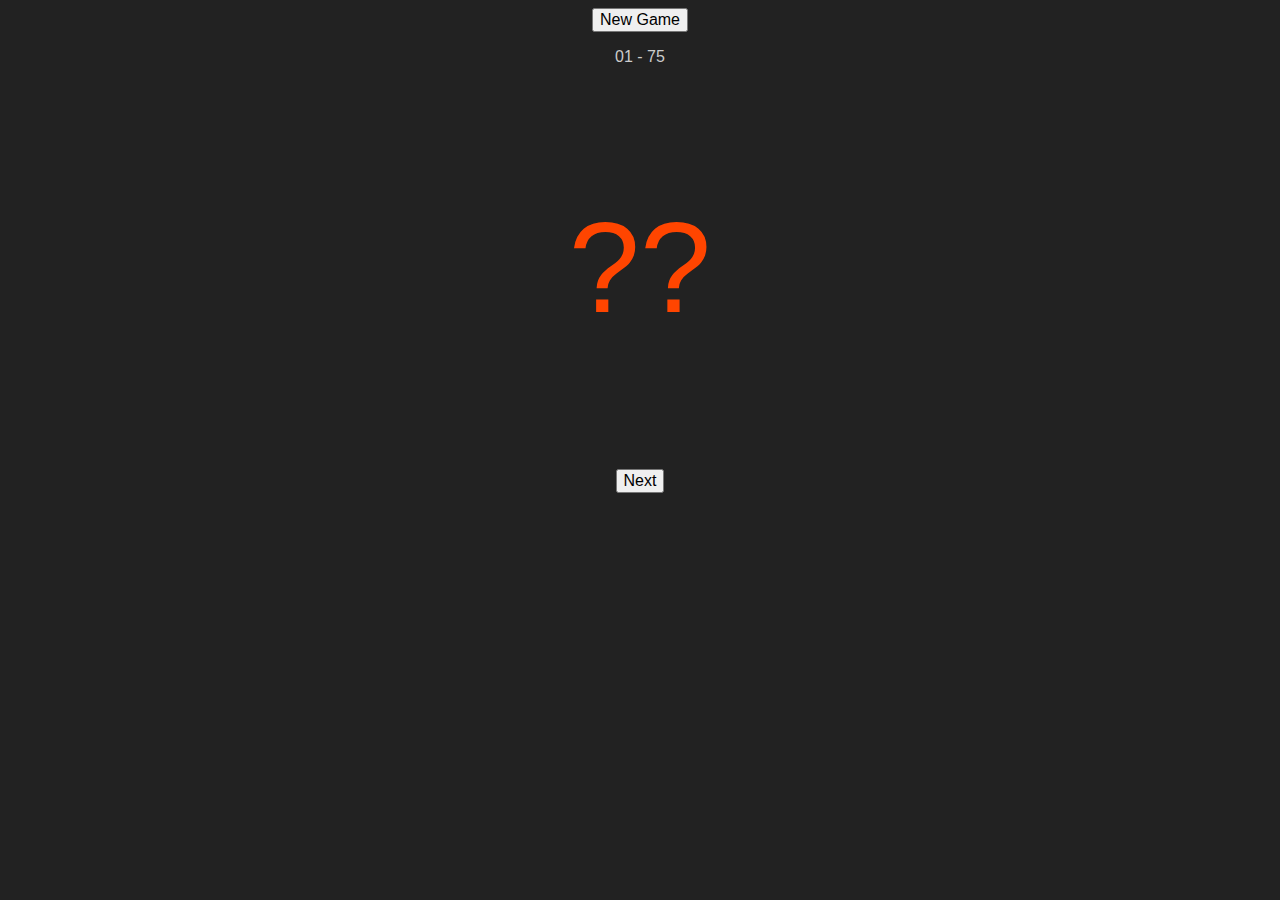
<file: bingo/index.html>
<!DOCTYPE html>
<html lang="en">
  <head>
    <meta charset="utf-8" />
    <meta name="viewport" content="width=device-width, initial-scale=1.0" />
    <title>Bingo!</title>

    <link rel="stylesheet" type="text/css" href="./style.css" />
    <script src="pwa.js" type="application/javascript"></script>
  </head>

  <body>
    <button onclick="openDialogNewGame()">New Game</button>
    <dialog id="dialog-modal-new-game">
      <p>New Game</p>

      <label for="input-new-game-min">Min</label>
      <input type="text" inputmode="numeric" pattern="-?\d*" id="input-new-game-min" value="1" />
      <br /><br />

      <label for="input-new-game-max">Max</label>
      <input type="text" inputmode="numeric" pattern="-?\d*" id="input-new-game-max" value="75" />
      <br /><br />

      <button onclick="closeDialogNewGame()">Cancel</button>
      <button onclick="startNewGame()">Start</button>
    </dialog>

    <p id="game-settings"></p>
    <p id="current-number"></p>
    <button id="btn-next-number" onclick="nextNumber()">Next</button>
    <div id="history-numbers"></div>

    <script src="./main.js" type="text/javascript" defer></script>
  </body>
</html>
</file>
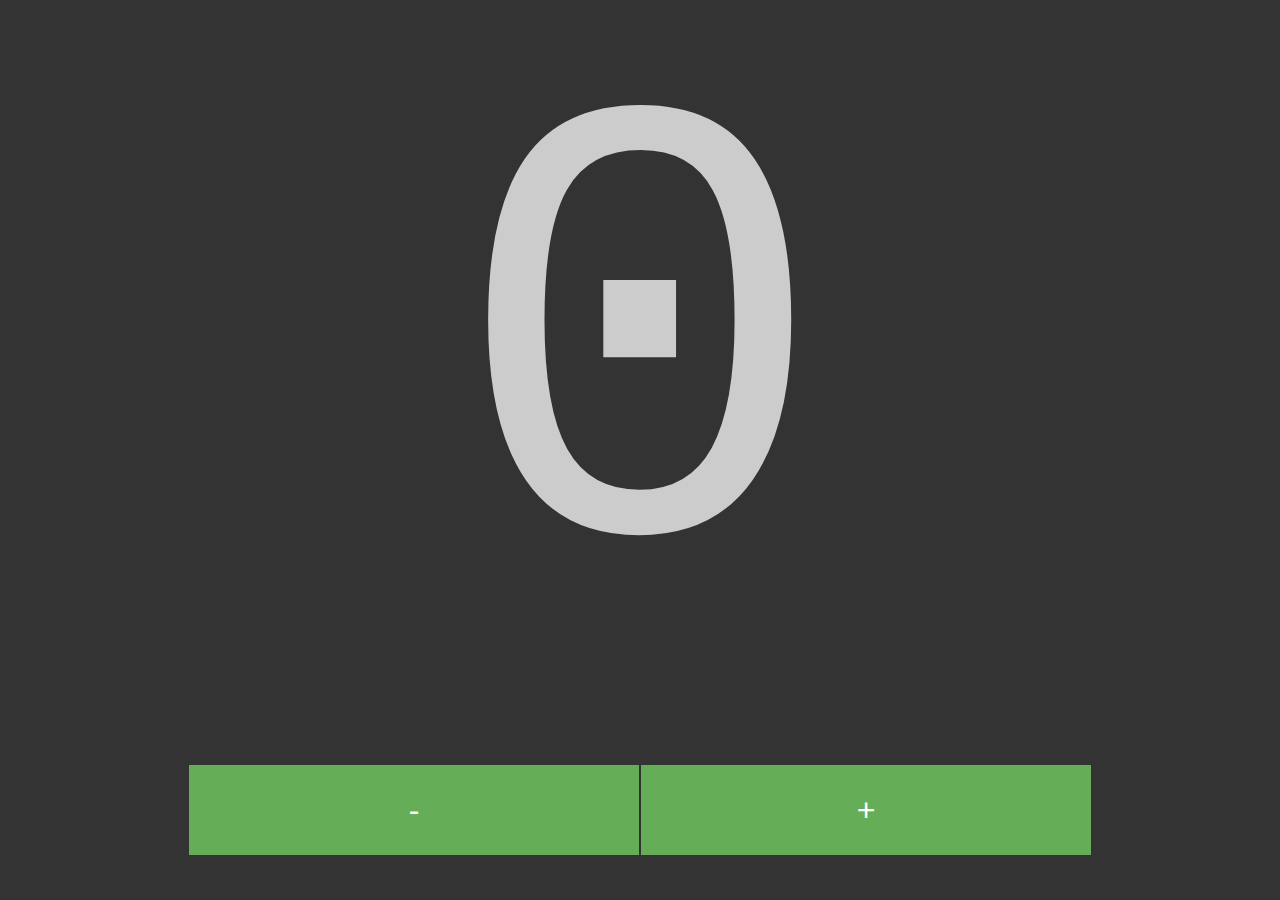
<file: counter/index.html>
<!DOCTYPE html>
<html lang="en">
	<head>
		<meta charset="utf-8" />
		<meta name="viewport" content="width=device-width, initial-scale=1.0">
		<title>Counter</title>
		<style>
			button {
				background-color: #66ad57;
				border: none;
				color: #fff;
				width: 48%;
				max-width: 50vh;
				height: 10vh;
				text-align: center;
				margin: 5vh 1px;
				font-size: 2em;
			}
			button:hover {
				background-color: #76bd67;
			}
			button::-moz-focus-inner {
				padding: 0;
				border: 0;
			}
			#btn-div {
				position: absolute;
				bottom: 0;
				width: 100%;
			}
		</style>
	</head>

	<body style='background: #333; color: #ccc; height: 100%; margin: 0; text-align:center; vertical-align: center; font-family: "Courier New", Courier, monospace;'>
		<p id="counter" style="margin: 0; display: inline-block;" contenteditable="true">0</p>
		<div id="btn-div"><button onclick="add(-1)">-</button><button onclick="add(1)">+</button></div>
		
		<script>
		function add (n) {
			p = Math.max(0, p+n);
			updateUI();
			saveCurrentValue();
		};
		
		let fontsize = 50;
		function updateUI () {
			let el = document.getElementById("counter");
			let btndiv = document.getElementById("btn-div");
			el.innerHTML = p;
			el.style.marginTop = 0;
			while (el.clientWidth < window.innerWidth &&
					document.body.clientHeight < window.innerHeight) {
				el.style.fontSize = ++fontsize + "px";
			}
			while (el.clientWidth >= window.innerWidth ||
					document.body.clientHeight >= window.innerHeight ||
					el.clientHeight + btndiv.clientHeight >= window.innerHeight) {
				el.style.fontSize = --fontsize + "px";
			}
			el.style.marginTop = (window.innerHeight - btndiv.clientHeight - el.clientHeight)/2 + "px";
		};
		function saveCurrentValue () {
			localStorage.setItem("v", p);
		};
		
		let p = 0;
		
		try {
			p = parseInt(localStorage.getItem("v")) || 0;
		} catch {
			p = 0;
		}
		updateUI();
		saveCurrentValue();
		
		let counter = document.getElementById("counter");
		counter.addEventListener("input", function () {
			if (!isNaN(counter.textContent)) {
				p = parseInt(counter.textContent) || 0;
				//updateUI();
				saveCurrentValue();
			}
		})
		document.addEventListener('keydown', function(event) {
			if (event.key === "+" ||
				event.key === "ArrowUp" ||
				(event.key === "ArrowRight" && counter !== document.activeElement) ||
				event.key === " ") {
					add(1);
			} else if (event.key === "-" ||
				event.key === "ArrowDown" ||
				(event.key === "ArrowLeft" && counter !== document.activeElement)) {
					add(-1);
			} else {
				console.log(event);
			}
		});
		</script>
	</body>
</html>
</file>
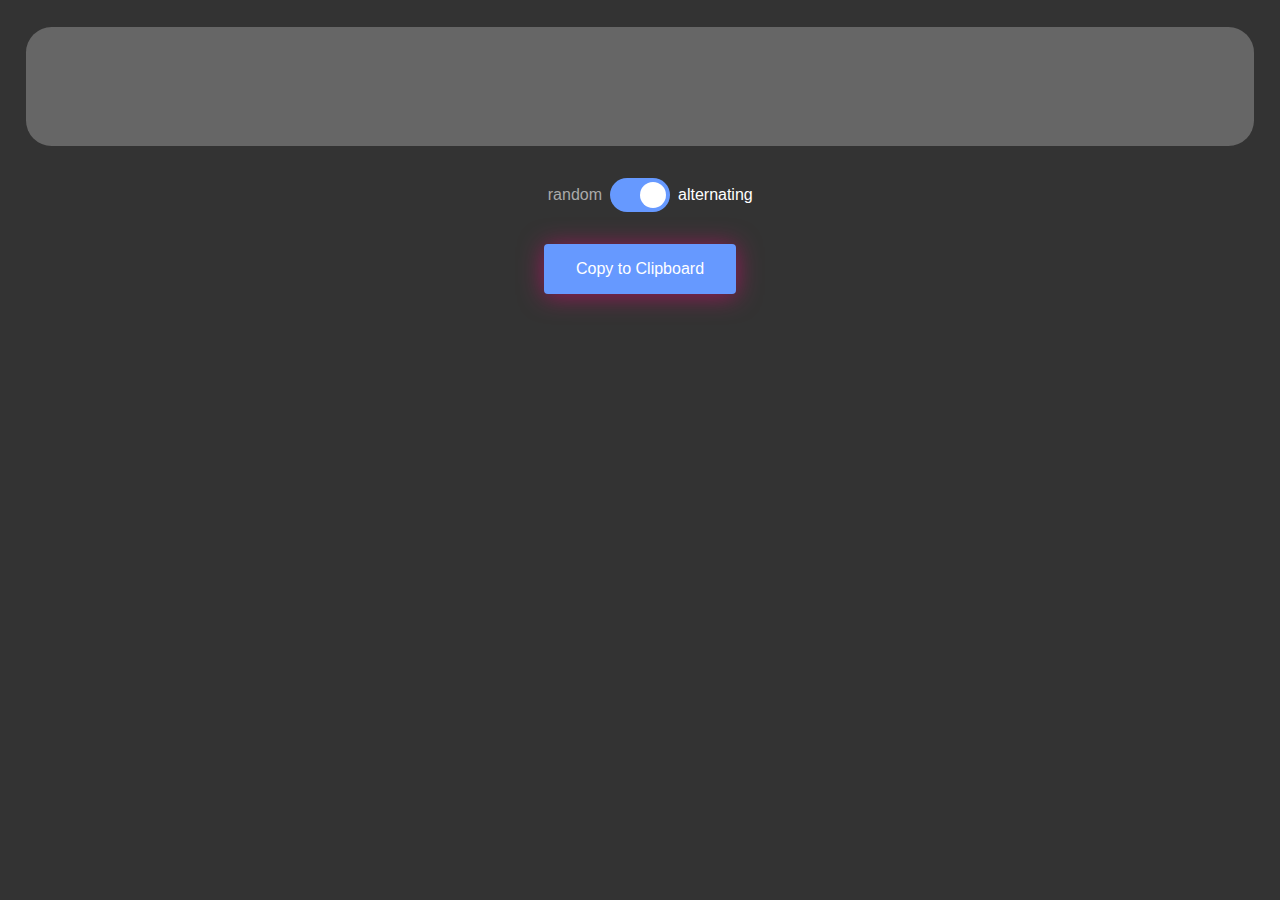
<file: mocking/index.html>
<!DOCTYPE html>
<html lang="en">
	<head>
		<meta charset="utf-8" />
		<meta name="viewport" content="width=device-width, initial-scale=1.0">

		<link rel="stylesheet" href="./style.css">
		<script src="main.js" type="text/javascript" defer></script>
	</head>
	
	<body>
		<textarea id="output-copy"></textarea>
		<div id="container">
			<textarea id="input"></textarea>
			<div class="switch-container">
				<span class="option-label">random</span>
				<label class="switch">
					<input id="switch" type="checkbox" checked>
					<span class="slider round"></span>
				</label>
				<span class="option-label selected">alternating</span>
			</div>
			<button type="button" class="bubbly-button">Copy to Clipboard</button>
			<p id="output"></p>
		</div>
	</body>
</html>
</file>
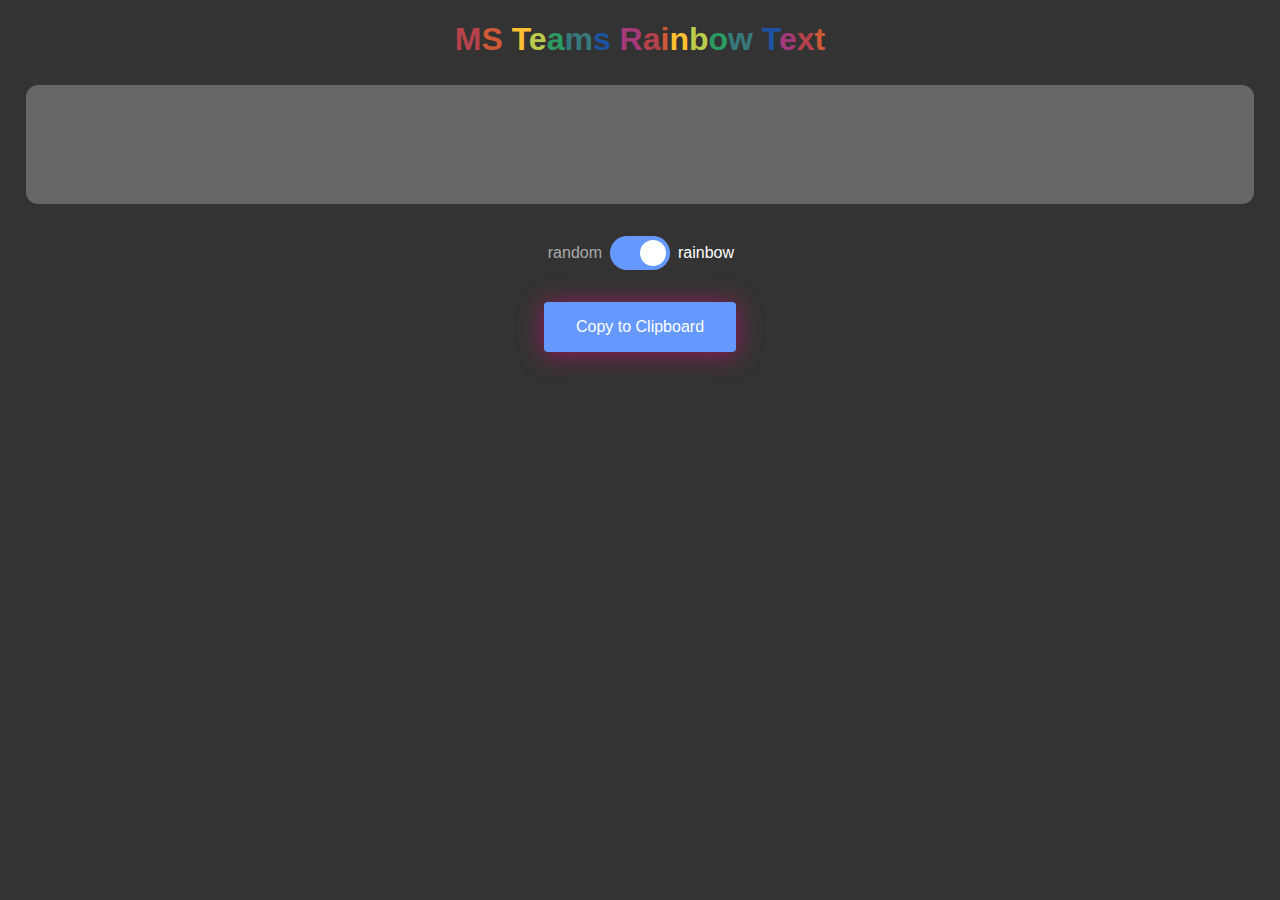
<file: ms-teams-rainbow-text/index.html>
<!DOCTYPE html>
<html lang="en">
  <head>
    <meta charset="utf-8" />
    <meta name="viewport" content="width=device-width, initial-scale=1.0" />
    <title>MS Teams Rainbow Text</title>

    <link rel="stylesheet" href="./style.css" />
    <script src="main.js" type="text/javascript" defer></script>
  </head>

  <body>
    <div id="container">
      <h1>
        <span style="color: #b6424c">M</span
        ><span style="color: #cd5937">S</span>
        <span style="color: #fdc030">T</span
        ><span style="color: #bdcb4c">e</span
        ><span style="color: #2b9b62">a</span
        ><span style="color: #37797b">m</span
        ><span style="color: #1e53a3">s</span>
        <span style="color: #a5397a">R</span
        ><span style="color: #b6424c">a</span
        ><span style="color: #cd5937">i</span
        ><span style="color: #fdc030">n</span
        ><span style="color: #bdcb4c">b</span
        ><span style="color: #2b9b62">o</span
        ><span style="color: #37797b">w</span>
        <span style="color: #1e53a3">T</span
        ><span style="color: #a5397a">e</span
        ><span style="color: #b6424c">x</span
        ><span style="color: #cd5937">t</span>
      </h1>
      <textarea id="input"></textarea>
      <div class="switch-container">
        <span class="option-label">random</span>
        <label class="switch">
          <input id="switch" type="checkbox" checked />
          <span class="slider round"></span>
        </label>
        <span class="option-label selected">rainbow</span>
      </div>
      <button type="button" class="bubbly-button">Copy to Clipboard</button>
      <p id="output"></p>
    </div>
  </body>
</html>
</file>
<file: bingo/style.css>
body {
  background: #222;
  color: #ccc;
  text-align: center;
  font-family: Tahoma, Verdana, sans-serif;
  font-size: 16px;
}

button,
input {
  font: inherit;
}

#current-number {
  font-size: 8rem;
}

div#history-numbers {
  margin: 2.5rem 0;
}

dialog#dialog-modal-new-game {
  border-radius: 1rem;
  border: 1px solid blue;
  background: #eee;
}
dialog#dialog-modal-new-game::backdrop {
  background: #000000aa;
}
</file>
<file: mocking/style.css>
body {
    background: #333;
    text-align: center;
}

#input {
    background: #666;
    color: #fff;
    width: 94vw;
    height: 7em;
    font-family: "Courier New", Courier, monospace;
    resize: none;
    overflow: hidden;
    border: none;
    padding: 1vw;
    border-radius: 2vw;
    display: block;
    margin: 2em auto 0;
    outline: none;
}

#output-copy {
    position: fixed;
    top: 0;
    left: 0;
    z-index: 1;
}
#container {
    z-index: 2;
    position: absolute;
    width: 100%;
    min-height: 100%;
    top: 0;
    left: 0;
    background-color: inherit;
}
#output {
    color: #ccc;
    font-family: Impact, Charcoal, sans-serif;
    font-size: 2em;
    text-align: center;
    word-wrap: break-word;
    margin: 1em;
}

/* switch */
.switch-container {
    color: #aaa;
    font-family: sans-serif;
    display: flex;
    align-items: center;
    justify-content: center;
    margin: 2em 0;
}
.switch-container span.option-label {
    margin: 8px;
    flex-grow: 1;
    flex-basis: 1px;
    text-align: left;
}
.switch-container span.option-label:first-child {
    text-align: right;
}
.switch-container span.option-label.selected {
    color: #fff;
    -webkit-transition: .4s;
    transition: .4s;
}

/* https://www.w3schools.com/howto/howto_css_switch.asp */
/* The switch - the box around the slider */
.switch {
    position: relative;
    display: inline-block;
    width: 60px;
    height: 34px;
}

/* Hide default HTML checkbox */
.switch input {
    opacity: 0;
    width: 0;
    height: 0;
}

/* The slider */
.slider {
    position: absolute;
    cursor: pointer;
    top: 0;
    left: 0;
    right: 0;
    bottom: 0;
    background-color: #888;
    -webkit-transition: .4s;
    transition: .4s;
}
.slider:before {
    position: absolute;
    content: "";
    height: 26px;
    width: 26px;
    left: 4px;
    bottom: 4px;
    background-color: #fff;
    -webkit-transition: .4s;
    transition: .4s;
}

input:checked + .slider {
    background-color: #6699ff;
}
input:focus + .slider {
    box-shadow: 0 0 1px #6699ff;
}
input:checked + .slider:before {
    -webkit-transform: translateX(26px);
    -ms-transform: translateX(26px);
    transform: translateX(26px);
}

/* Rounded sliders */
.slider.round {
    border-radius: 34px;
}
.slider.round:before {
    border-radius: 50%;
}

/* https://codepen.io/nourabusoud/pen/ypZzMM */
.bubbly-button {
    display: inline-block;
    font-size: 16px;
    padding: 1em 2em;
    margin: 0 auto;
    -webkit-appearance: none;
    appearance: none;
    background-color: #6699ff;
    color: #fff;
    border-radius: 4px;
    border: none;
    cursor: pointer;
    position: relative;
    transition: transform ease-in 0.1s, box-shadow ease-in 0.25s;
    box-shadow: 0 2px 25px rgba(255, 0, 130, 0.5);
}
.bubbly-button:focus {
    outline: 0;
}
button::-moz-focus-inner {
    padding: 0;
    border: 0;
}

.bubbly-button:before,
.bubbly-button:after {
    position: absolute;
    content: '';
    display: block;
    width: 140%;
    height: 100%;
    left: -20%;
    z-index: -1000;
    transition: all ease-in-out 0.5s;
    background-repeat: no-repeat;
}

.bubbly-button:before {
    display: none;
    top: -75%;
    background-image:
        radial-gradient(circle, #6699ff 20%, transparent 20%),
        radial-gradient(circle,  transparent 20%, #6699ff 20%, transparent 30%),
        radial-gradient(circle, #6699ff 20%, transparent 20%), 
        radial-gradient(circle, #6699ff 20%, transparent 20%),
        radial-gradient(circle,  transparent 10%, #6699ff 15%, transparent 20%),
        radial-gradient(circle, #6699ff 20%, transparent 20%),
        radial-gradient(circle, #6699ff 20%, transparent 20%),
        radial-gradient(circle, #6699ff 20%, transparent 20%),
        radial-gradient(circle, #6699ff 20%, transparent 20%);
    background-size: 10% 10%, 20% 20%, 15% 15%, 20% 20%, 18% 18%, 10% 10%, 15% 15%, 10% 10%, 18% 18%;
}

.bubbly-button:after {
    display: none;
    bottom: -75%;
    background-image:
        radial-gradient(circle, #6699ff 20%, transparent 20%),
        radial-gradient(circle, #6699ff 20%, transparent 20%),
        radial-gradient(circle,  transparent 10%, #6699ff 15%, transparent 20%),
        radial-gradient(circle, #6699ff 20%, transparent 20%),
        radial-gradient(circle, #6699ff 20%, transparent 20%),
        radial-gradient(circle, #6699ff 20%, transparent 20%),
        radial-gradient(circle, #6699ff 20%, transparent 20%);
    background-size: 15% 15%, 20% 20%, 18% 18%, 20% 20%, 15% 15%, 10% 10%, 20% 20%;
}

.bubbly-button.touch-start {
    transform: scale(0.9);
    background-color: darken(#6699ff, 5%);
    box-shadow: 0 2px 25px rgba(255, 0, 130, 0.2);
}

.bubbly-button.animate:before {
    display: block;
    animation: topBubbles ease-in-out 0.75s forwards;
}
.bubbly-button.animate:after {
    display: block;
    animation: bottomBubbles ease-in-out 0.75s forwards;
}


@keyframes topBubbles {
    0% {
        background-position: 5% 90%, 10% 90%, 10% 90%, 15% 90%, 25% 90%, 25% 90%, 40% 90%, 55% 90%, 70% 90%;
    }
    50% {
        background-position: 0% 80%, 0% 20%, 10% 40%, 20% 0%, 30% 30%, 22% 50%, 50% 50%, 65% 20%, 90% 30%;
    }
    100% {
        background-position: 0% 70%, 0% 10%, 10% 30%, 20% -10%, 30% 20%, 22% 40%, 50% 40%, 65% 10%, 90% 20%;
        background-size: 0% 0%, 0% 0%, 0% 0%, 0% 0%, 0% 0%, 0% 0%;
    }
}

@keyframes bottomBubbles {
    0% {
        background-position: 10% -10%, 30% 10%, 55% -10%, 70% -10%, 85% -10%, 70% -10%, 70% 0%;
    }
    50% {
        background-position: 0% 80%, 20% 80%, 45% 60%, 60% 100%, 75% 70%, 95% 60%, 105% 0%;
    }
    100% {
        background-position: 0% 90%, 20% 90%, 45% 70%, 60% 110%, 75% 80%, 95% 70%, 110% 10%;
        background-size: 0% 0%, 0% 0%, 0% 0%, 0% 0%, 0% 0%, 0% 0%;
    }
}
</file>
<file: ms-teams-rainbow-text/style.css>
body {
  background: #333;
  color: #ccc;
  font-family: Arial, Helvetica, sans-serif;
  text-align: center;
}

#input {
  background: #666;
  color: #fff;
  width: 94vw;
  height: 7em;
  font-family: Arial, Helvetica, sans-serif;
  resize: none;
  overflow: hidden;
  border: none;
  padding: 1vw;
  border-radius: 12px;
  display: block;
  margin: 2em auto 0;
  outline: none;
}

#container {
  z-index: 2;
  position: absolute;
  width: 100%;
  min-height: 100%;
  top: 0;
  left: 0;
  background-color: inherit;
}
#output {
  color: #ccc;
  font-size: 2em;
  text-align: center;
  word-wrap: break-word;
  margin: 1em;
}

/* switch */
.switch-container {
  color: #aaa;
  display: flex;
  align-items: center;
  justify-content: center;
  margin: 2em 0;
}
.switch-container span.option-label {
  margin: 8px;
  flex-grow: 1;
  flex-basis: 1px;
  text-align: left;
}
.switch-container span.option-label:first-child {
  text-align: right;
}
.switch-container span.option-label.selected {
  color: #fff;
  -webkit-transition: 0.4s;
  transition: 0.4s;
}

/* https://www.w3schools.com/howto/howto_css_switch.asp */
/* The switch - the box around the slider */
.switch {
  position: relative;
  display: inline-block;
  width: 60px;
  height: 34px;
}

/* Hide default HTML checkbox */
.switch input {
  opacity: 0;
  width: 0;
  height: 0;
}

/* The slider */
.slider {
  position: absolute;
  cursor: pointer;
  top: 0;
  left: 0;
  right: 0;
  bottom: 0;
  background-color: #888;
  -webkit-transition: 0.4s;
  transition: 0.4s;
}
.slider:before {
  position: absolute;
  content: "";
  height: 26px;
  width: 26px;
  left: 4px;
  bottom: 4px;
  background-color: #fff;
  -webkit-transition: 0.4s;
  transition: 0.4s;
}

input:checked + .slider {
  background-color: #6699ff;
}
input:focus + .slider {
  box-shadow: 0 0 1px #6699ff;
}
input:checked + .slider:before {
  -webkit-transform: translateX(26px);
  -ms-transform: translateX(26px);
  transform: translateX(26px);
}

/* Rounded sliders */
.slider.round {
  border-radius: 34px;
}
.slider.round:before {
  border-radius: 50%;
}

/* https://codepen.io/nourabusoud/pen/ypZzMM */
.bubbly-button {
  display: inline-block;
  font-size: 16px;
  padding: 1em 2em;
  margin: 0 auto;
  -webkit-appearance: none;
  appearance: none;
  background-color: #6699ff;
  color: #fff;
  border-radius: 4px;
  border: none;
  cursor: pointer;
  position: relative;
  transition: transform ease-in 0.1s, box-shadow ease-in 0.25s;
  box-shadow: 0 2px 25px rgba(255, 0, 130, 0.5);
}
.bubbly-button:focus {
  outline: 0;
}
button::-moz-focus-inner {
  padding: 0;
  border: 0;
}

.bubbly-button:before,
.bubbly-button:after {
  position: absolute;
  content: "";
  display: block;
  width: 140%;
  height: 100%;
  left: -20%;
  z-index: -1000;
  transition: all ease-in-out 0.5s;
  background-repeat: no-repeat;
}

.bubbly-button:before {
  display: none;
  top: -75%;
  background-image: radial-gradient(circle, #6699ff 20%, transparent 20%),
    radial-gradient(circle, transparent 20%, #6699ff 20%, transparent 30%),
    radial-gradient(circle, #6699ff 20%, transparent 20%),
    radial-gradient(circle, #6699ff 20%, transparent 20%),
    radial-gradient(circle, transparent 10%, #6699ff 15%, transparent 20%),
    radial-gradient(circle, #6699ff 20%, transparent 20%),
    radial-gradient(circle, #6699ff 20%, transparent 20%),
    radial-gradient(circle, #6699ff 20%, transparent 20%),
    radial-gradient(circle, #6699ff 20%, transparent 20%);
  background-size: 10% 10%, 20% 20%, 15% 15%, 20% 20%, 18% 18%, 10% 10%, 15% 15%,
    10% 10%, 18% 18%;
}

.bubbly-button:after {
  display: none;
  bottom: -75%;
  background-image: radial-gradient(circle, #6699ff 20%, transparent 20%),
    radial-gradient(circle, #6699ff 20%, transparent 20%),
    radial-gradient(circle, transparent 10%, #6699ff 15%, transparent 20%),
    radial-gradient(circle, #6699ff 20%, transparent 20%),
    radial-gradient(circle, #6699ff 20%, transparent 20%),
    radial-gradient(circle, #6699ff 20%, transparent 20%),
    radial-gradient(circle, #6699ff 20%, transparent 20%);
  background-size: 15% 15%, 20% 20%, 18% 18%, 20% 20%, 15% 15%, 10% 10%, 20% 20%;
}

.bubbly-button.touch-start {
  transform: scale(0.9);
  background-color: darken(#6699ff, 5%);
  box-shadow: 0 2px 25px rgba(255, 0, 130, 0.2);
}

.bubbly-button.animate:before {
  display: block;
  animation: topBubbles ease-in-out 0.75s forwards;
}
.bubbly-button.animate:after {
  display: block;
  animation: bottomBubbles ease-in-out 0.75s forwards;
}

@keyframes topBubbles {
  0% {
    background-position: 5% 90%, 10% 90%, 10% 90%, 15% 90%, 25% 90%, 25% 90%,
      40% 90%, 55% 90%, 70% 90%;
  }
  50% {
    background-position: 0% 80%, 0% 20%, 10% 40%, 20% 0%, 30% 30%, 22% 50%,
      50% 50%, 65% 20%, 90% 30%;
  }
  100% {
    background-position: 0% 70%, 0% 10%, 10% 30%, 20% -10%, 30% 20%, 22% 40%,
      50% 40%, 65% 10%, 90% 20%;
    background-size: 0% 0%, 0% 0%, 0% 0%, 0% 0%, 0% 0%, 0% 0%;
  }
}

@keyframes bottomBubbles {
  0% {
    background-position: 10% -10%, 30% 10%, 55% -10%, 70% -10%, 85% -10%,
      70% -10%, 70% 0%;
  }
  50% {
    background-position: 0% 80%, 20% 80%, 45% 60%, 60% 100%, 75% 70%, 95% 60%,
      105% 0%;
  }
  100% {
    background-position: 0% 90%, 20% 90%, 45% 70%, 60% 110%, 75% 80%, 95% 70%,
      110% 10%;
    background-size: 0% 0%, 0% 0%, 0% 0%, 0% 0%, 0% 0%, 0% 0%;
  }
}
</file>
